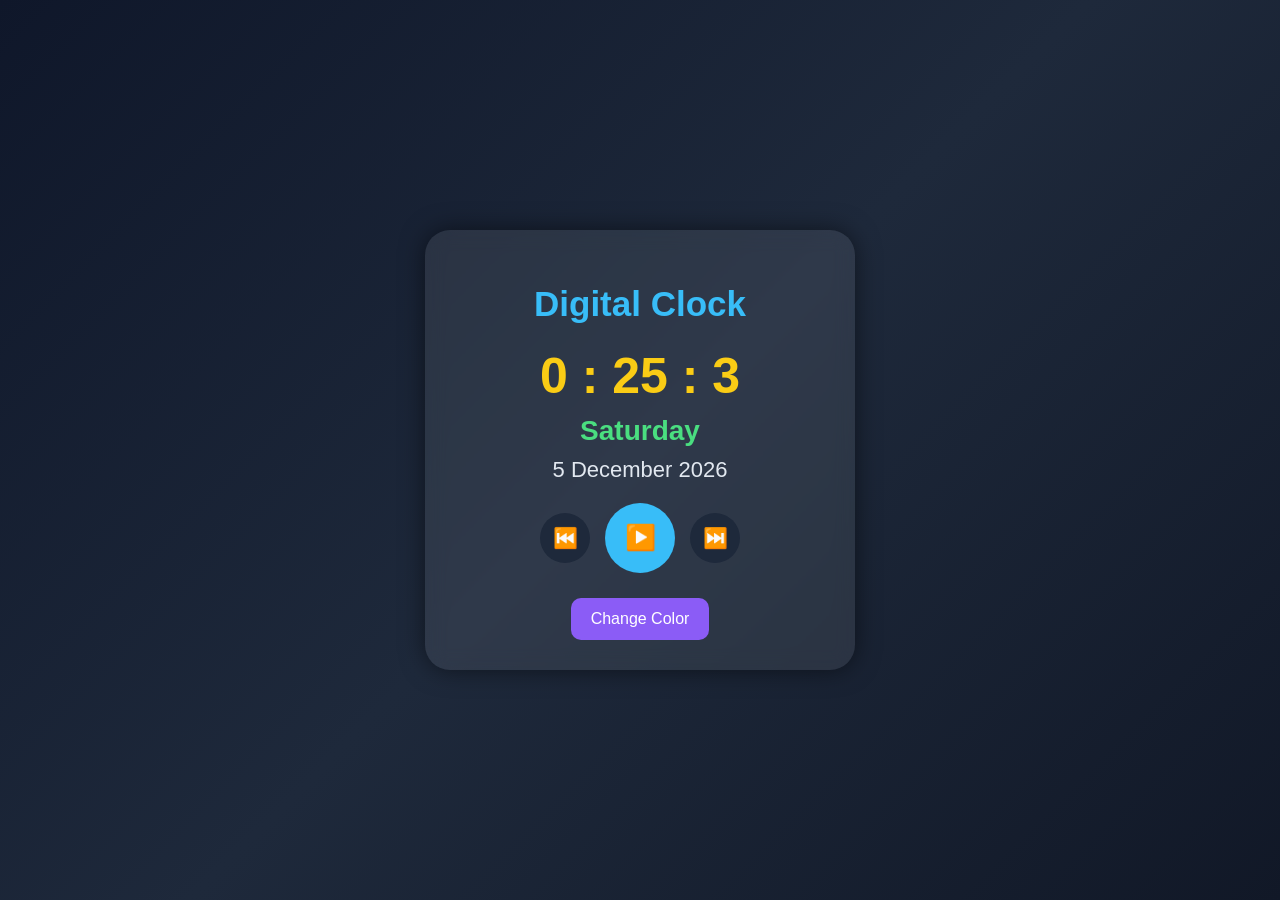
<file: index.html>
<!DOCTYPE html>
<html lang="en">
<head>
  <meta charset="UTF-8">
  <meta name="viewport" content="width=device-width, initial-scale=1.0">
  <title>Digital Clock </title>

  <link rel="stylesheet" href="style.css">
</head>
<body id="body">

  <div class="clock-box">

    <h1>Digital Clock</h1>

    <div id="timer">00 : 00 : 00</div>

    <div id="day">Monday</div>

    <div id="date">1 January 2026</div>

   

    <div class="buttons">

      <button onclick="previousSong()" class="small-btn">
        ⏮️
      </button>

      <button onclick="playMusic()" class="play-btn">
        ▶️
      </button>

      <button onclick="nextSong()" class="small-btn">
        ⏭️
      </button>

    </div>

    <button onclick="changeColor()" class="color-btn">
      Change Color 
    </button>

  </div>

  <audio id="song"></audio>

  <script src="app.js"></script>

</body>
</html>
</file>
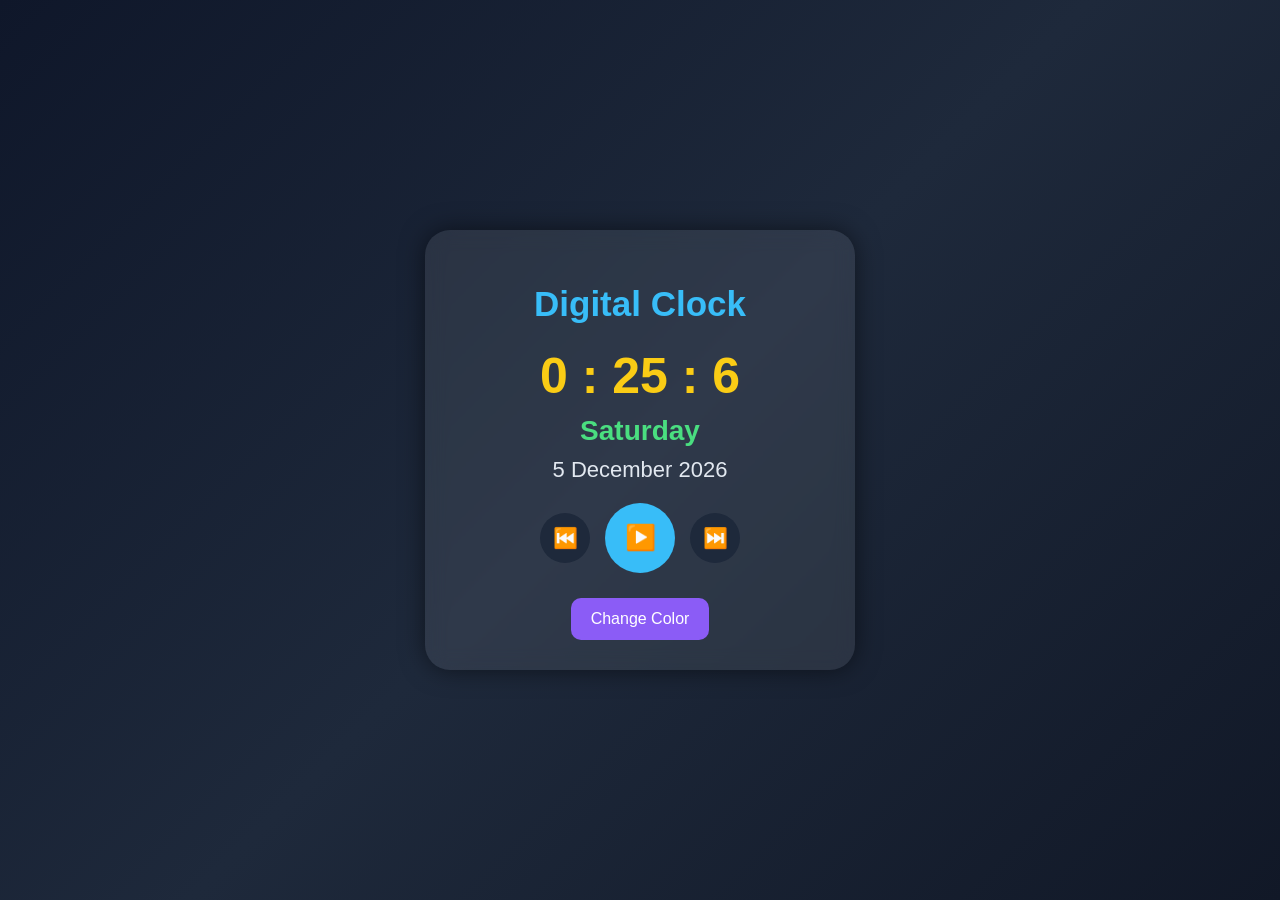
<file: index (2).html>
<!-- index.html -->

<!DOCTYPE html>
<html lang="en">
<head>
  <meta charset="UTF-8">
  <meta name="viewport" content="width=device-width, initial-scale=1.0">
  <title>Digital Clock </title>

  <link rel="stylesheet" href="style.css">
</head>
<body id="body">

  <div class="clock-box">

    <h1>Digital Clock</h1>

    <div id="timer">00 : 00 : 00</div>

    <div id="day">Monday</div>

    <div id="date">1 January 2026</div>

   

    <div class="buttons">

      <button onclick="previousSong()" class="small-btn">
        ⏮️
      </button>

      <button onclick="playMusic()" class="play-btn">
        ▶️
      </button>

      <button onclick="nextSong()" class="small-btn">
        ⏭️
      </button>

    </div>

    <button onclick="changeColor()" class="color-btn">
      Change Color 
    </button>

  </div>

  <audio id="song"></audio>

  <script src="app.js"></script>

</body>
</html>
</file>
<file: style.css>
/* style.css */

body{
  margin:0;
  padding:0;
  height:100vh;
  display:flex;
  justify-content:center;
  align-items:center;
  background:linear-gradient(135deg,#0f172a,#1e293b,#111827);
  font-family:Arial, Helvetica, sans-serif;
  transition:1s;
}

.clock-box{
  width:370px;
  padding:30px;
  border-radius:25px;
  background:rgba(255,255,255,0.08);
  backdrop-filter:blur(10px);
  text-align:center;
  box-shadow:0px 0px 25px rgba(0,0,0,0.5);
  color:white;
}

h1{
  font-size:35px;
  color:#38bdf8;
}

#timer{
  font-size:50px;
  margin-top:20px;
  font-weight:bold;
  color:#facc15;
}

#day{
  margin-top:10px;
  font-size:28px;
  color:#4ade80;
  font-weight:bold;
}

#date{
  margin-top:10px;
  font-size:22px;
  color:#e2e8f0;
}

#songName{
  margin-top:20px;
  color:#f472b6;
}

.buttons{
  margin-top:20px;
  display:flex;
  justify-content:center;
  align-items:center;
  gap:15px;
}

.play-btn{
  width:70px;
  height:70px;
  border:none;
  border-radius:50%;
  background:#38bdf8;
  color:white;
  font-size:25px;
  cursor:pointer;
}

.small-btn{
  width:50px;
  height:50px;
  border:none;
  border-radius:50%;
  background:#1e293b;
  color:white;
  font-size:20px;
  cursor:pointer;
}

.color-btn{
  margin-top:25px;
  padding:12px 20px;
  border:none;
  border-radius:10px;
  background:#8b5cf6;
  color:white;
  font-size:16px;
  cursor:pointer;
}
</file>
